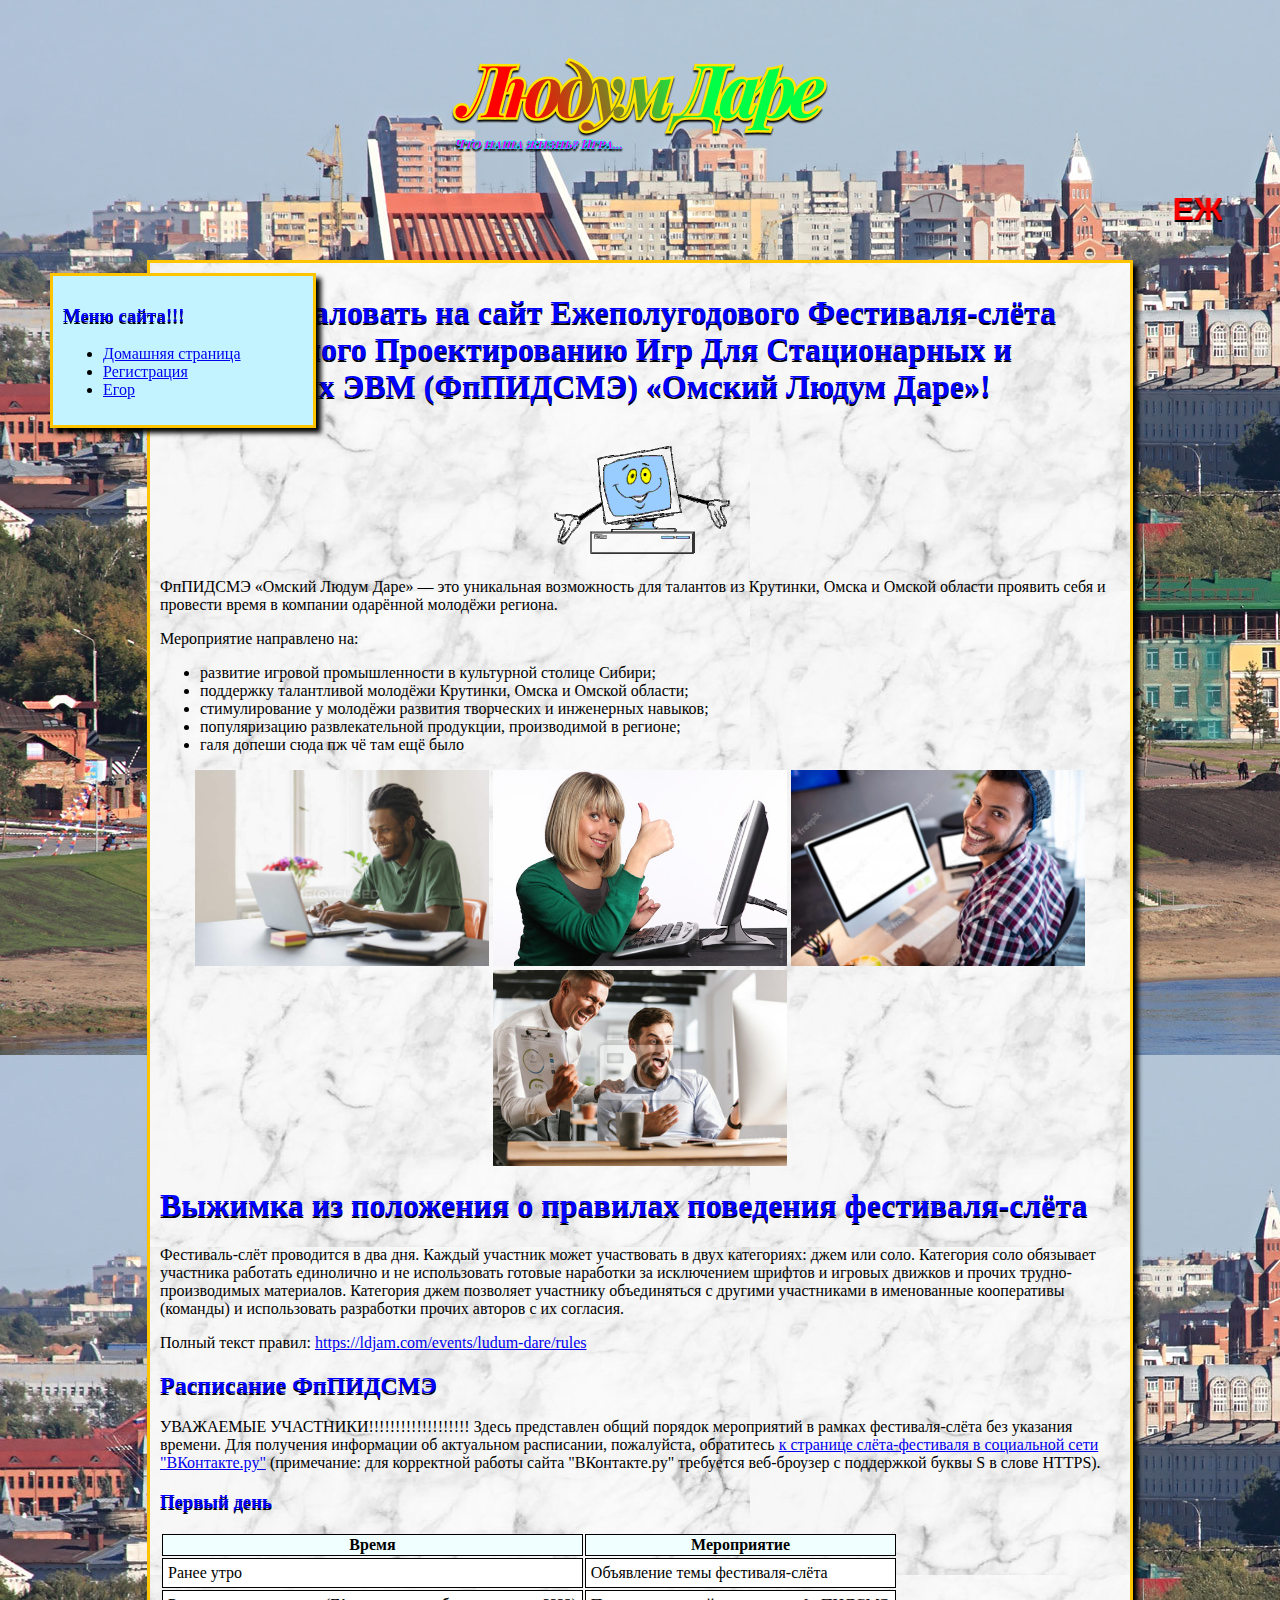
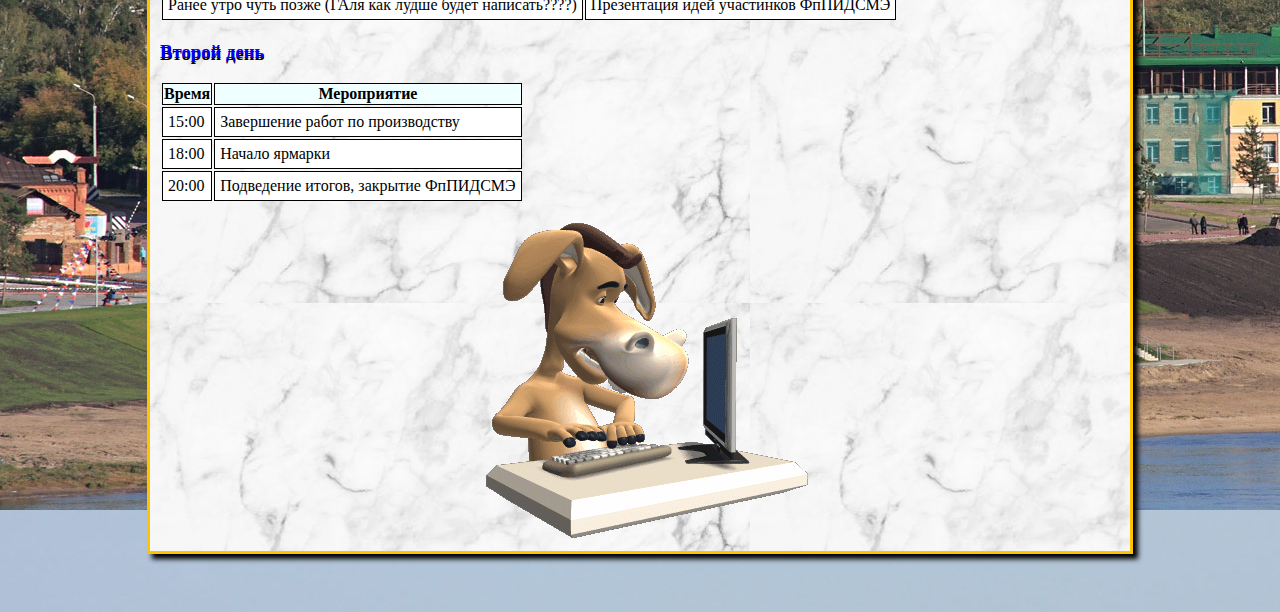
<file: index.html>
<!--
▒▐█▀▀█▌▒██░░░░▐█▀█▄░▒▄▀█░ ▒▄▀▀▄ 
▒▐█▄▒█▌▒██░░░░▐█▌▐█▒█▄▄█▄ ▒▄▀▀▄ 
▒▐██▄█▌▒██▄▄█░▐█▄█▀░░░▒█░ ▒▀▄▄▀ 
https://old48.com
-->

<html lang="ru">

<head>
	<meta charset="UTF-8">
	<meta http-equiv="X-UA-Compatible" content="IE=edge">
	<meta name="viewport" content="width=device-width, initial-scale=1.0">
	<title>Омский Людум Даре</title>

	<link rel="stylesheet" href="/css/style.css">
</head>

<body>
	<div class="header">
		<img src="/img/logo.png" alt="" srcset="">
	</div>
	<p></p>
	<marquee behavior="scroll" direction="left"><h1>Ежеполугодовой Фестиваль-слёт посвящённый Проектированию Игр Для Стационарных и Мобильных ЭВМ (ФпПИДСМЭ) "Омский Людум Даре" состоится 13-14 апреля 2024 года в <a href="https://7bits.it/">"7bits"</a></h1></marquee>
	<div class="body">
		<div class="sidebar">
			<h3>Меню сайта!!!</h3>
			<ul>
				<li><a href="/">Домашняя страница</a></li>
				<li><a href="https://docs.google.com/forms/d/e/1FAIpQLSddwZmeEhD8q8CLKIS7jLvm7Ep3ArxirjELL-4uH5sZ_BUmew/viewform" target="_blank">Регистрация</a></li>
				<li><a href="/egor">Егор</a></li>
			</ul>
		</div>
		<div class="page">
			<h1>Добро пожаловать на сайт Ежеполугодового Фестиваля-слёта посвящённого Проектированию Игр Для Стационарных и Мобильных
				ЭВМ (ФпПИДСМЭ) «Омский Людум Даре»!</h1>
			<center><img src="/img/comp-1.gif" alt="" srcset=""></center>
			<p>ФпПИДСМЭ «Омский Людум Даре» — это уникальная возможность для талантов из Крутинки, Омска и Омской области
				проявить себя и провести время в компании одарённой молодёжи региона.</p>
			<p>Мероприятие направлено на:
			<ul>
				<li>развитие игровой промышленности в культурной столице Сибири;</li>
				<li>поддержку талантливой молодёжи Крутинки, Омска и Омской области;</li>
				<li>стимулирование у молодёжи развития творческих и инженерных навыков;</li>
				<li>популяризацию развлекательной продукции, производимой в регионе;</li>
				<li>галя допеши сюда пж чё там ещё было</li>
			</ul>
			</p>
			<div class="gallery">
				<img src="/img/happy-1.jpeg" alt="" srcset="">
				<img src="/img/happy-2.jpeg" alt="" srcset="">
				<img src="/img/happy-3.webp" alt="" srcset="">
				<img src="/img/happy-4.jpeg" alt="" srcset="">
			</div>
			<h1>Выжимка из положения о правилах поведения фестиваля-слёта</h2>
			<p>Фестиваль-слёт проводится в два дня. Каждый участник может участвовать в двух категориях: джем или соло. Категория соло обязывает участника работать единолично и не использовать готовые наработки за исключением шрифтов и игровых движков и прочих трудно-производимых материалов. Категория джем позволяет участнику объединяться с другими участниками в именованные кооперативы (команды) и использовать разработки прочих авторов с их согласия.</p>
			<p>Полный текст правил: <a href="https://ldjam.com/events/ludum-dare/rules">https://ldjam.com/events/ludum-dare/rules</a></p>
			<h2>Расписание ФпПИДСМЭ</h2>
			<p>УВАЖАЕМЫЕ УЧАСТНИКИ!!!!!!!!!!!!!!!!!!! Здесь представлен общий порядок мероприятий в рамках фестиваля-слёта без указания времени. Для получения информации об актуальном расписании, пожалуйста, обратитесь <a href="https://vk.com/old48" target="_blank">к странице слёта-фестиваля в социальной сети "ВКонтакте.ру"</a> (примечание: для корректной работы сайта "ВКонтакте.ру" требуется веб-броузер с поддержкой буквы S в слове HTTPS).</p>
			<h3>Первый день</h3>
			<table>
				<thead>
					<th>Время</th>
					<th>Мероприятие</th>
				</thead>
				<tbody>
					<tr>
						<td>Ранее утро</td>
						<td>Объявление темы фестиваля-слёта</td>
					</tr>
					<tr>
						<td>Ранее утро чуть позже (ГАля как лудше будет написать????)</td>
						<td>Презентация идей участинков ФпПИДСМЭ</td>
					</tr>
				</tbody>
			</table>
			<h3>Второй день</h3>
			<table>
				<thead>
					<th>Время</th>
					<th>Мероприятие</th>
				</thead>
				<tbody>
					<tr>
						<td>15:00</td>
						<td>Завершение работ по производству</td>
					</tr>
					<tr>
						<td>18:00</td>
						<td>Начало ярмарки</td>
					</tr>
					<tr>
						<td>20:00</td>
						<td>Подведение итогов, закрытие ФпПИДСМЭ</td>
					</tr>
				</tbody>
			</table>
			<center><img src="/img/comp-2.gif" alt="" srcset=""></center>
		</div>
	</div>
</body>

</html>
</file>
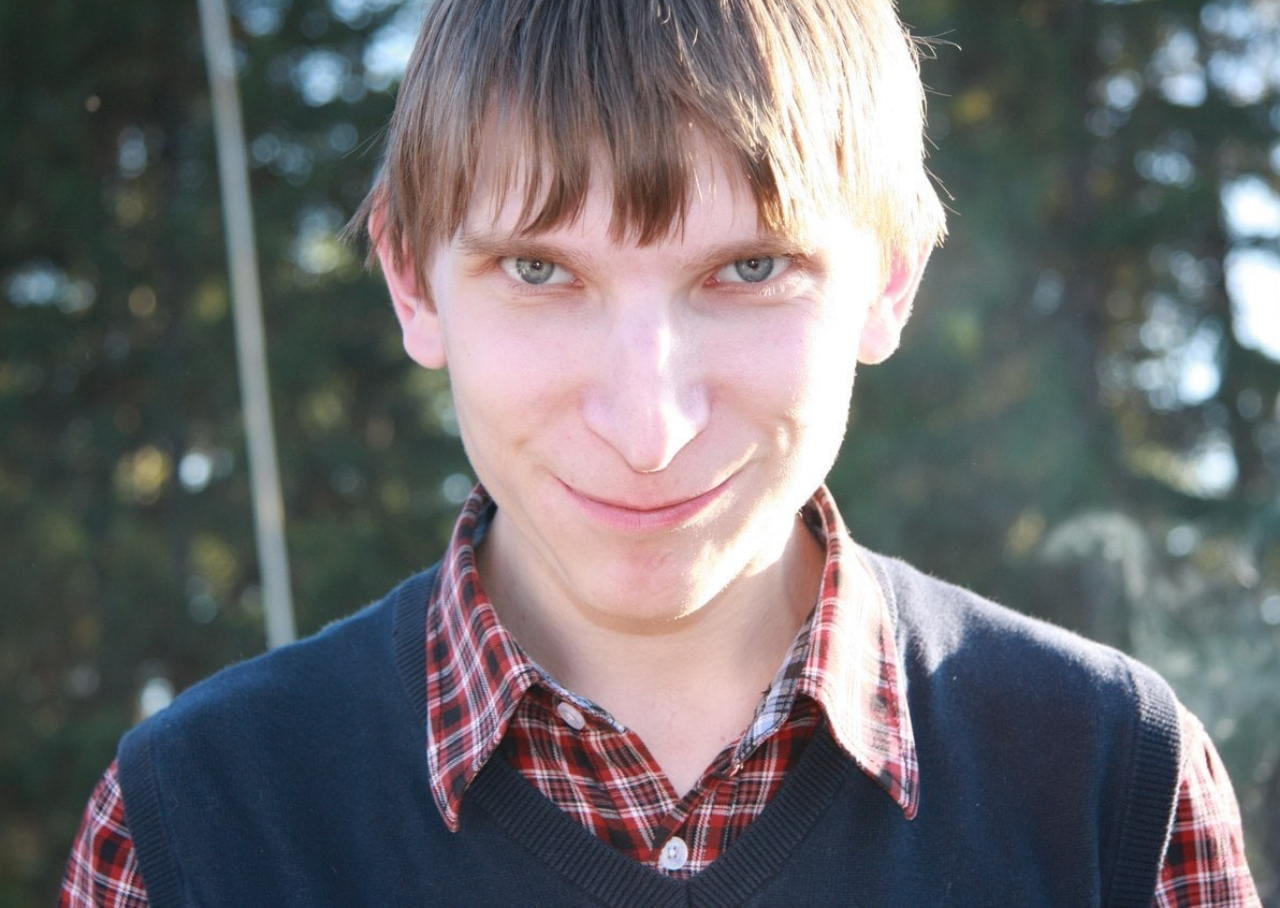
<file: egor/index.html>
<html lang="en">
<head>
	<meta charset="UTF-8">
	<meta http-equiv="X-UA-Compatible" content="IE=edge">
	<meta name="viewport" content="width=device-width, initial-scale=1.0">
	<link rel="stylesheet" href="/egor/css/style.css">
	<title>Егор</title>
</head>
<body>
	<div class="egor scale-up-center"></div>
</body>
</html>
</file>
<file: css/style.css>
body {
	background-image: url(/img/bg.jpg);
	padding: 50px;
	text-align: center;
}

h1, h2, h3 {
	color: #00f;
	text-shadow: 0px 2px 0px #000;
}

.header {
	display: inline-block;
	width: 960px;
}

.body {
	text-align: left;
	background: url(/img/tile.jpg);
	display: inline-block;
	width: 960px;
	padding: 10px;
	margin-top: 10px;
	min-height: 100px;
	box-shadow: 5px 5px 5px #000;
	border: 3px solid rgb(255, 196, 0);
}

.sidebar {
	position: fixed;
	/* top: 0; */
	left: 50px;
	background: rgb(194, 243, 255);
	width: 240px;
	padding: 10px;
	min-height: 100px;
	box-shadow: 5px 5px 5px #000;
	border: 3px solid rgb(255, 196, 0);
}

.page {
	float: left;
}

.gallery {
	text-align: center;
}

.gallery img {
	height: 25%;
}

marquee h1 {
	font-family: 'Comic Sans MS', 'Comic Sans', sans-serif;
	color: red;
	text-transform: uppercase;
}

table thead {
	background-color: azure;
	font-weight: bold;	
}

table thead th {
	border: 1px solid #000;
}

table tbody {
	background-color: #fff;
}

table tbody tr td {
	padding: 5px;
	border: 1px solid #000;
	border-spacing: 0;
	text-align: left;
}
</file>
<file: egor/css/style.css>
body {
	background-color: #000;
}

.egor {
	background-image: url(/egor/img/egor.jpg);
	background-position: center;
	background-size: cover;
	position: absolute;
	top: 0;
	bottom: 0;
	left: 0;
	right: 0;
	/* width: 100%;
	height: 100%; */
	background-repeat: no-repeat;
	margin: -8px;
}

.scale-up-center {
	-webkit-animation: scale-up-center 60s linear infinite alternate both;
	        animation: scale-up-center 60s linear infinite alternate both;
}

/* ----------------------------------------------
 * Generated by Animista on 2021-9-25 21:58:32
 * Licensed under FreeBSD License.
 * See http://animista.net/license for more info. 
 * w: http://animista.net, t: @cssanimista
 * ---------------------------------------------- */

/**
 * ----------------------------------------
 * animation scale-up-center
 * ----------------------------------------
 */
 @-webkit-keyframes scale-up-center {
	0% {
	  -webkit-transform: scale(1);
			  transform: scale(1);
	}
	100% {
	  -webkit-transform: scale(2);
			  transform: scale(2);
	}
  }
  @keyframes scale-up-center {
	0% {
	  -webkit-transform: scale(1);
			  transform: scale(1);
	}
	100% {
	  -webkit-transform: scale(2);
			  transform: scale(2);
	}
  }
</file>
